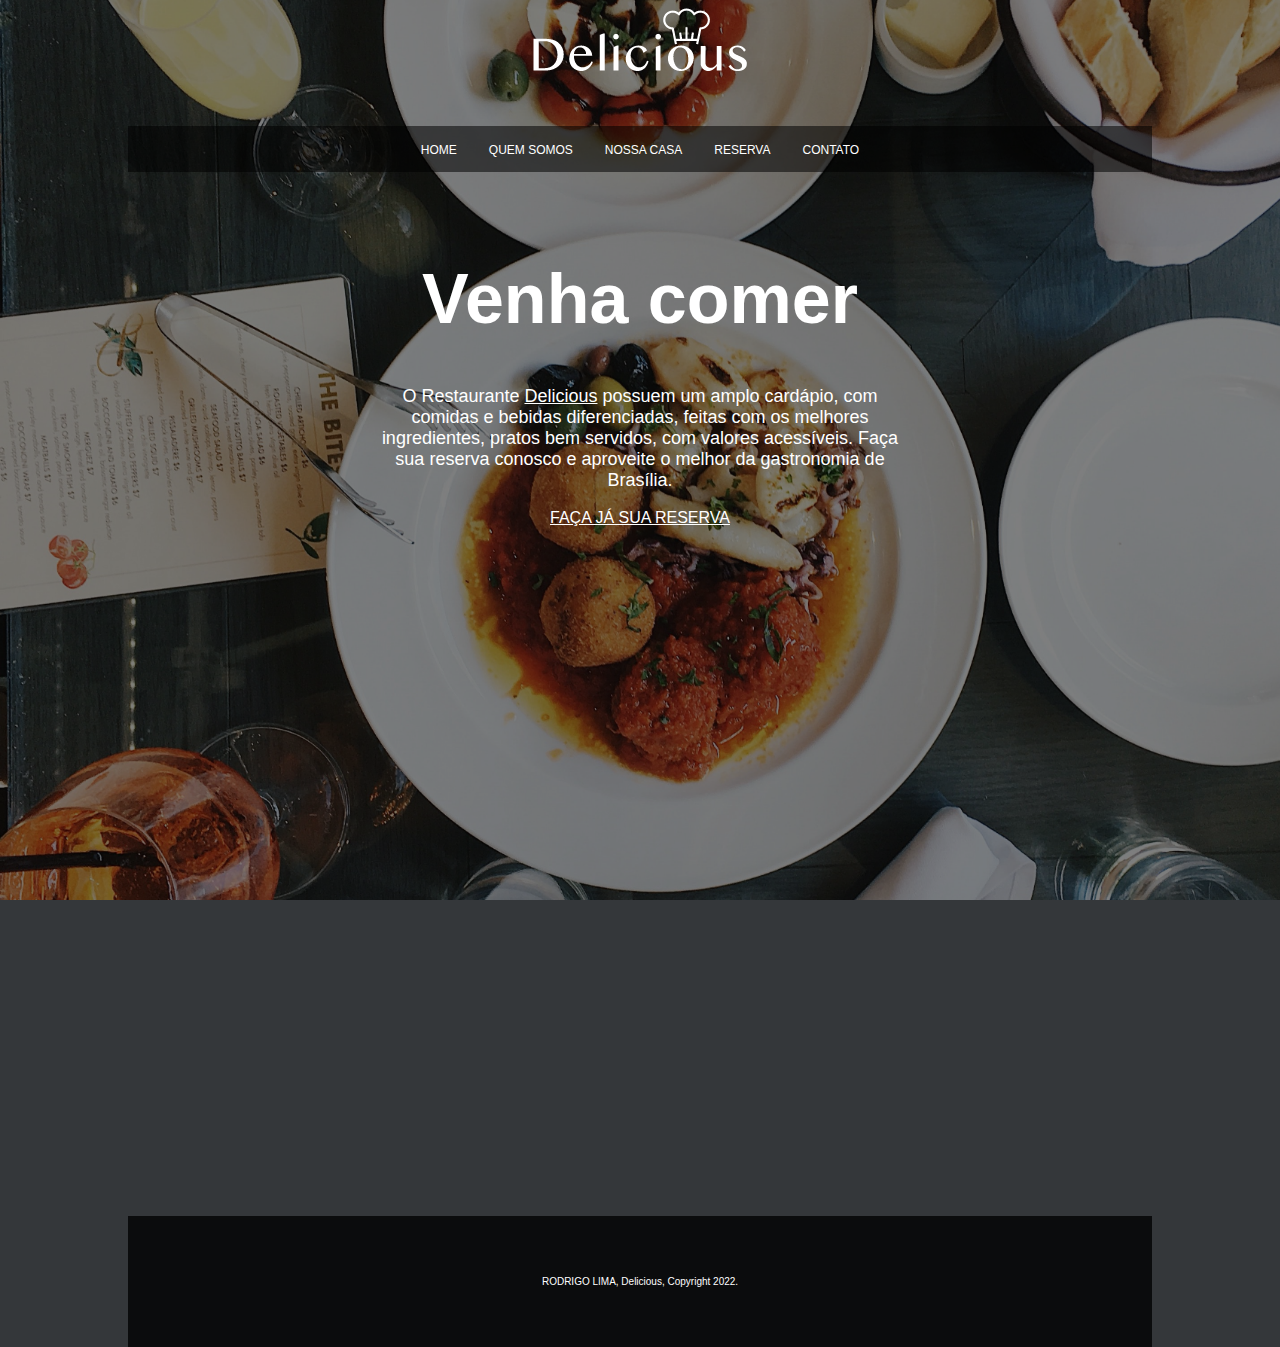
<file: Projeto1/index.html>
<!DOCTYPE html>
<html lang="pt-BR">
<head>
    <meta charset="UTF-8">
    <meta http-equiv="X-UA-Compatible" content="IE=edge">
    <meta name="viewport" content="width=device-width, initial-scale=1.0">
    <title>Projeto 1 - Delicious restaurant</title>
    <link rel="stylesheet" href="./css/style.css">
</head>
<body>
    <div class="container">
        <header>
            <img src="image/logo.png" alt="Logo restaurante delicious">
        </header>
        <nav>
            <a href="#">HOME</a>
            <a href="#">QUEM SOMOS</a>
            <a href="#">NOSSA CASA</a>
            <a href="#">RESERVA</a>
            <a href="#">CONTATO</a>
        </nav>
        <main>
            <h1>Venha comer</h1>
            <p>
                O Restaurante <a href="http://carpediem.com.br/" target="_blank">Delicious</a> possuem um amplo cardápio, com comidas e bebidas diferenciadas, feitas com os melhores ingredientes, pratos bem servidos, com valores acessíveis. Faça sua reserva conosco e aproveite o melhor da gastronomia de Brasília.
            </p>
            <a href="mailto:teste@gmail.com?Subject=Reserva">FAÇA JÁ SUA RESERVA</a>
        </main>
        <section class="map">
            <iframe src="https://www.google.com/maps/embed?pb=!1m18!1m12!1m3!1d245719.1912064915!2d-48.10080884668182!3d-15.784835821314735!2m3!1f0!2f0!3f0!3m2!1i1024!2i768!4f13.1!3m3!1m2!1s0x935a238d965367b7%3A0xdf41a52cb4855fb2!2sCarpe%20Diem%20CCBB!5e0!3m2!1spt-BR!2sbr!4v1668060662511!5m2!1spt-BR!2sbr" width="1024" height="500" style="border:0;" allowfullscreen="" loading="lazy" referrerpolicy="no-referrer-when-downgrade"></iframe>
        </section>
        <footer>
            <p>
                RODRIGO LIMA, Delicious, Copyright 2022.
            </p>
        </footer>
    </div>
</body>
</html>
</file>
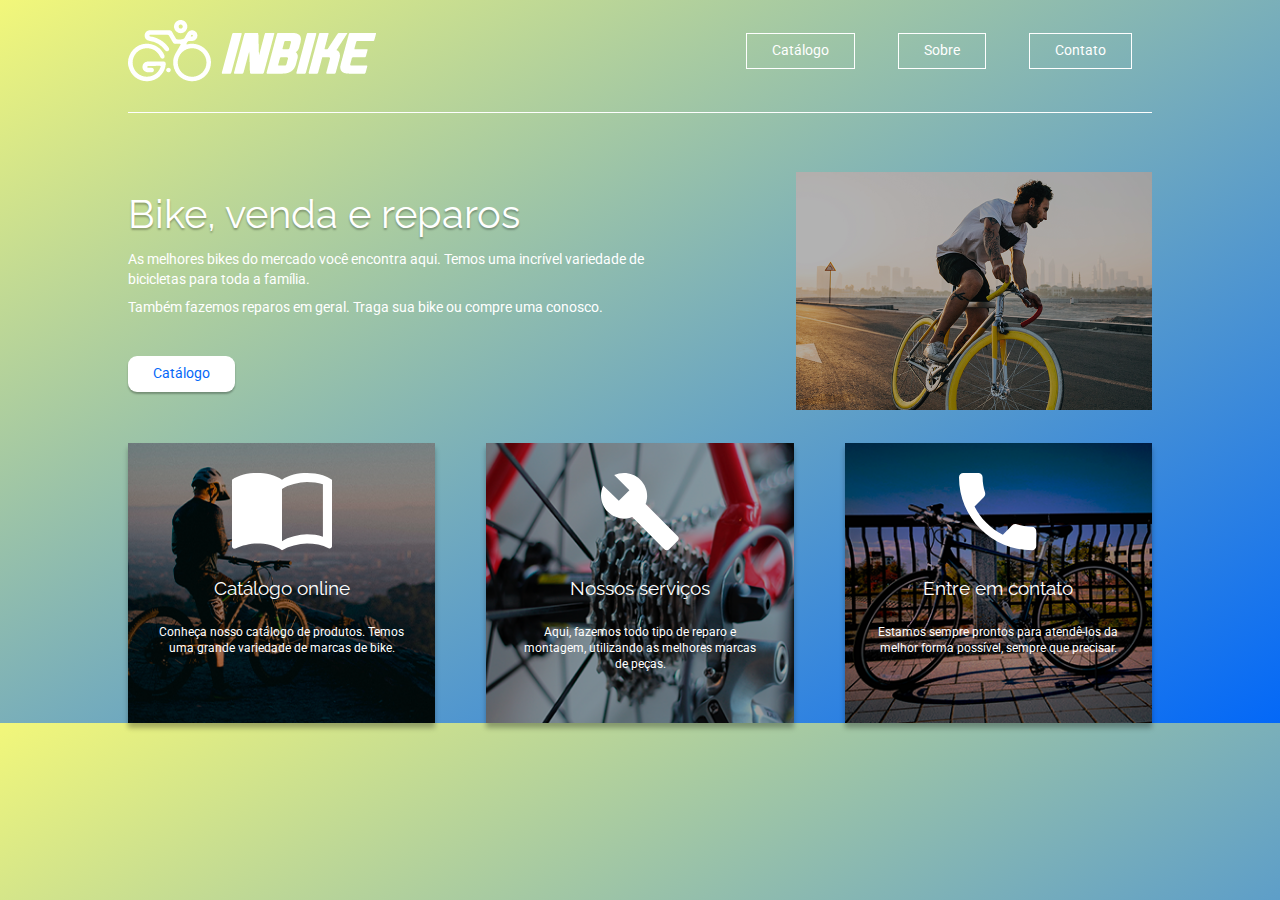
<file: Projeto2/index.html>
<!DOCTYPE html>
<html lang="pt-BR">
<head>
    <meta charset="UTF-8">
    <meta http-equiv="X-UA-Compatible" content="IE=edge">
    <meta name="viewport" content="width=device-width, initial-scale=1.0">
    <title>Projeto 2 - INBIKE</title>
    <link rel="preconnect" href="https://fonts.googleapis.com">
    <link rel="preconnect" href="https://fonts.gstatic.com" crossorigin>
    <link href="https://fonts.googleapis.com/css2?family=Raleway:wght@800&family=Roboto:wght@300&display=swap" rel="stylesheet">
    <link rel="stylesheet" href="./css/css-reset.css">
    <link rel="stylesheet" href="./css/style.css"> 
</head>
<body>
    <div class="container">
        <header>
            <img src="./imagem/LOGO-BIKE.png" alt="Logo da loja Inbike">
            <nav>
                <a href="#" class="navbutton">Catálogo</a>
                <a href="#" class="navbutton">Sobre</a>
                <a href="#" class="navbutton">Contato</a>
            </nav>
        </header>
        <main>
            <div class="herobox1">
                <h1>Bike, venda e reparos</h1>
                <p>As melhores bikes do mercado você encontra aqui. Temos uma incrível variedade de bicicletas para toda a família.</p>
                <p>Também fazemos reparos em geral. Traga sua bike ou compre uma conosco.
                </p>
                <a href="./paginas/pagina1.html" class="mybutton">Catálogo</a>
            </div>
            <div class="herobox2">
                <img src="./imagem/img-01.png" alt="">
            </div>
        </main>
        <div class="cards">
            <div class="card1">
                <a href="#">
                    <img src="./imagem/Icone_livro.png" alt="Icone de produtos.">
                    <h2>Catálogo online</h2>
                    <p>
                        Conheça nosso catálogo de produtos. Temos uma grande variedade de marcas de bike.
                    </p>
                </a>
            </div>
            <div class="card2">
                <a href="#">
                    <img src="./imagem/Ic_chave.png" alt="Icone de serviços.">
                    <h2>Nossos serviços</h2>
                    <p>
                        Aqui, fazemos todo tipo de reparo e montagem, utilizando as melhores marcas de peças.
                    </p>
                </a>
            </div>
            <div class="card3">
                <a href="#">
                    <img src="./imagem/Ic_fone.png" alt="Icone de contato.">
                    <h2>Entre em contato</h2>
                    <p>Estamos sempre prontos para atendê-los da melhor forma possível, sempre que precisar.</p>
                </a>
            </div>
        </div>
    </div>
</body>
</html>
</file>
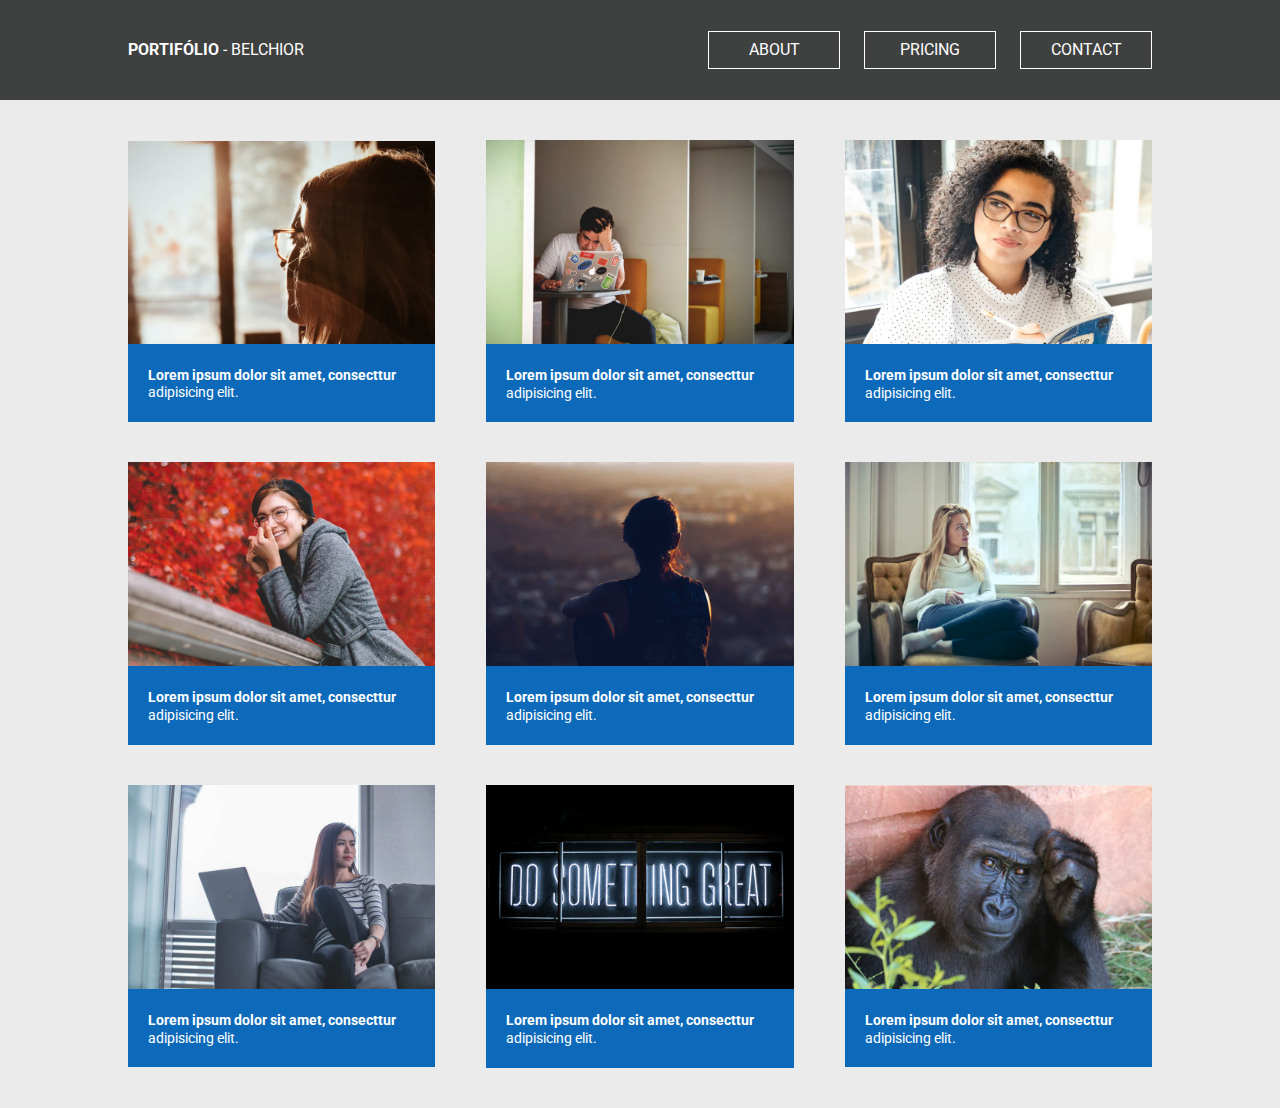
<file: Projeto3/index.html>
<!DOCTYPE html>
<html lang="pt-BR">
<head>
    <meta charset="UTF-8">
    <meta http-equiv="X-UA-Compatible" content="IE=edge">
    <meta name="viewport" content="width=device-width, initial-scale=1.0">
    <title>Projeto 3 - Responsive Desing</title>
    <link rel="stylesheet" href="./css/css-reset.css">
    <link rel="stylesheet" href="./css/style.css">
    <link href="https://fonts.googleapis.com/css2?family=Roboto:wght@300;700&display=swap" rel="stylesheet">
</head>
<body>
    <div class="header-container">
        <header>
            <div class="logo"><span>PORTIFÓLIO</span> - BELCHIOR</div>
            <nav>
                <a href="#" class="mybutton">ABOUT</a>
                <a href="#" class="mybutton">PRICING</a>
                <a href="#" class="mybutton">CONTACT</a>
            </nav>
        </header>
    </div>
    <div class="container">
        <div class="col">
            <img src="./image/01@2x.png" alt="">
            <p>Lorem ipsum dolor sit amet, consecttur adipisicing elit.</p>
        </div>
        <div class="col">
            <img src="./image/02@2x.png" alt="">
            <p>Lorem ipsum dolor sit amet, consecttur adipisicing elit.</p>
        </div>
        <div class="col hide-mobile">
            <img src="./image/03@2x.png" alt="">
            <p>Lorem ipsum dolor sit amet, consecttur adipisicing elit.</p>
        </div>
        <div class="col hide-mobile">
            <img src="./image/04@2x.png" alt="">
            <p>Lorem ipsum dolor sit amet, consecttur adipisicing elit.</p>
        </div>
        <div class="col hide-mobile">
            <img src="./image/05@2x.png" alt="">
            <p>Lorem ipsum dolor sit amet, consecttur adipisicing elit.</p>
        </div>
        <div class="col hide-mobile">
            <img src="./image/06@2x.png" alt="">
            <p>Lorem ipsum dolor sit amet, consecttur adipisicing elit.</p>
        </div>
        <div class="col hide-mobile">
            <img src="./image/07@2x.png" alt="">
            <p>Lorem ipsum dolor sit amet, consecttur adipisicing elit.</p>
        </div>
        <div class="col hide-mobile">
            <img src="./image/08@2x.png" alt="">
            <p>Lorem ipsum dolor sit amet, consecttur adipisicing elit.</p>
        </div>
        <div class="col hide-mobile">
            <img src="./image/09@2x.png" alt="">
            <p>Lorem ipsum dolor sit amet, consecttur adipisicing elit.</p>
        </div>
        <div class="col hide-desktop-only">
            <img src="./image/10@2x.png" alt="">
            <p>Lorem ipsum dolor sit amet, consecttur adipisicing elit.</p>
        </div>
    </div>
</body>
</html>
</file>
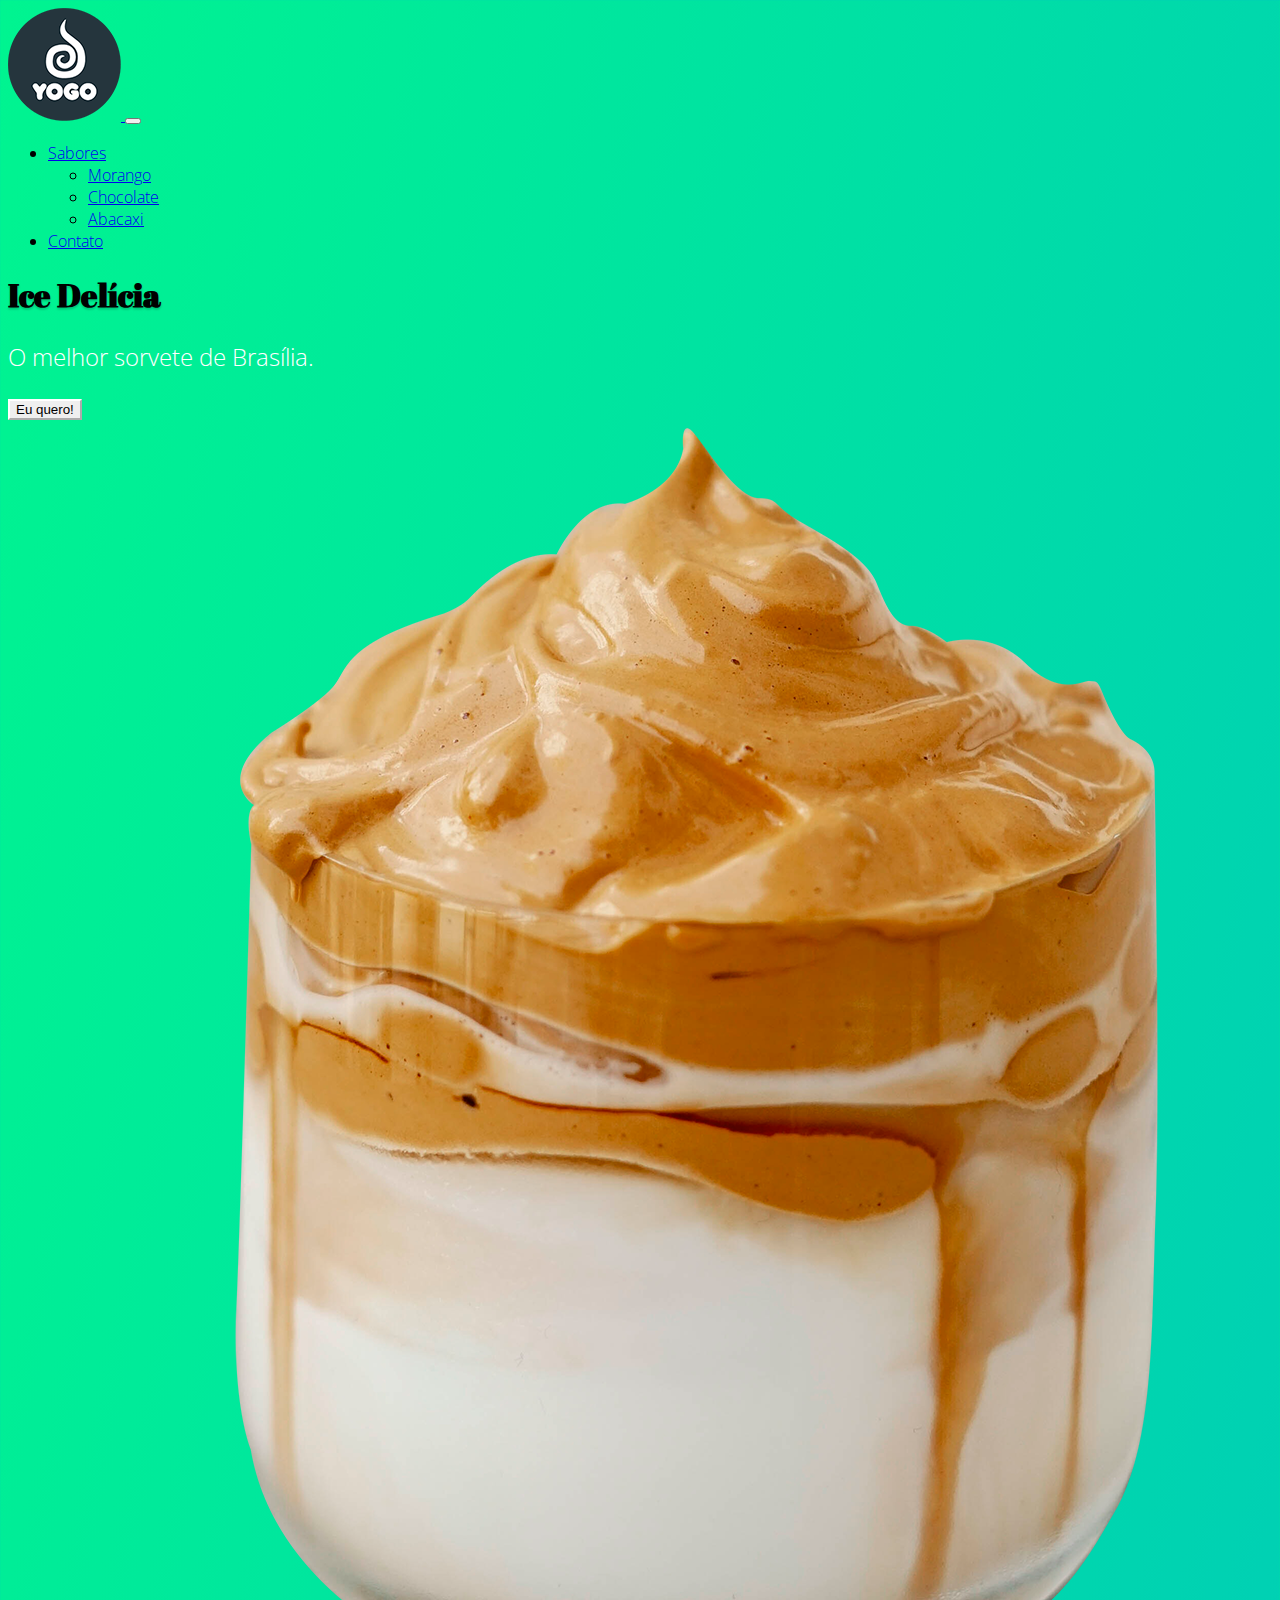
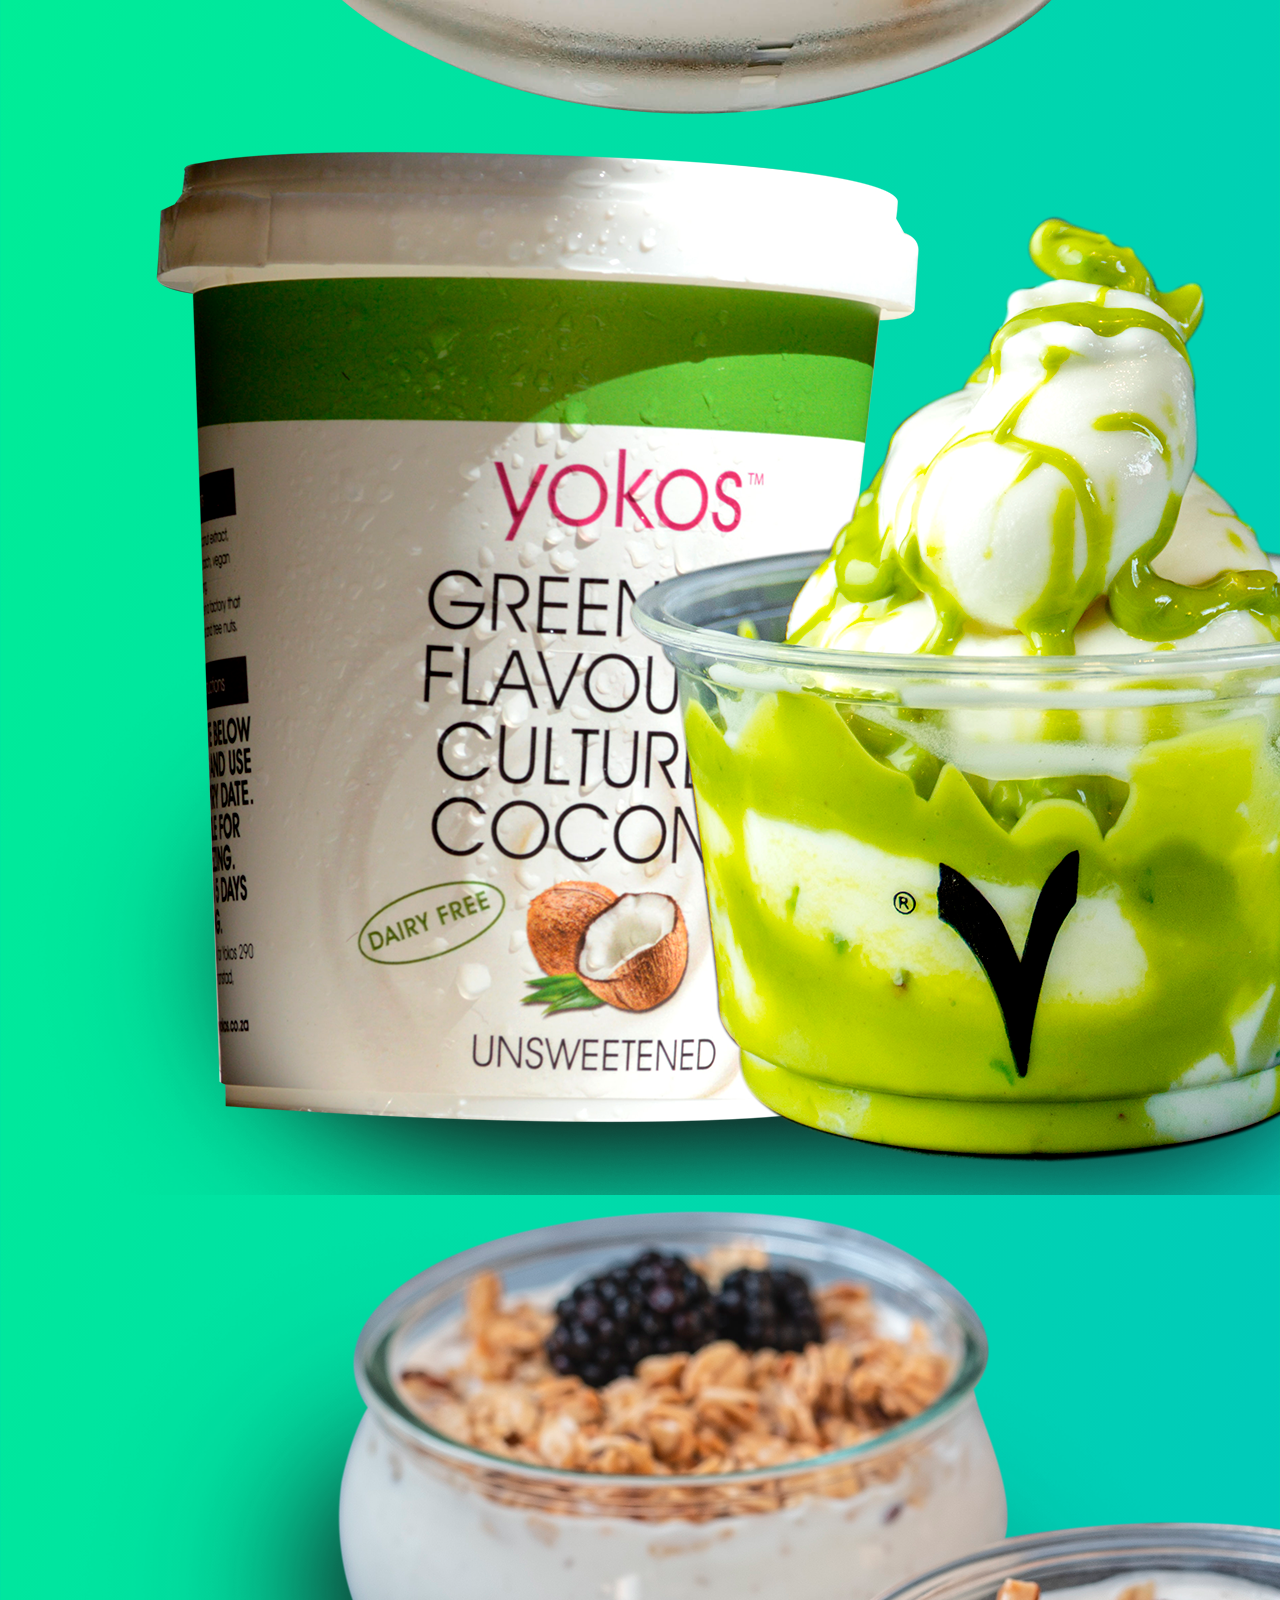
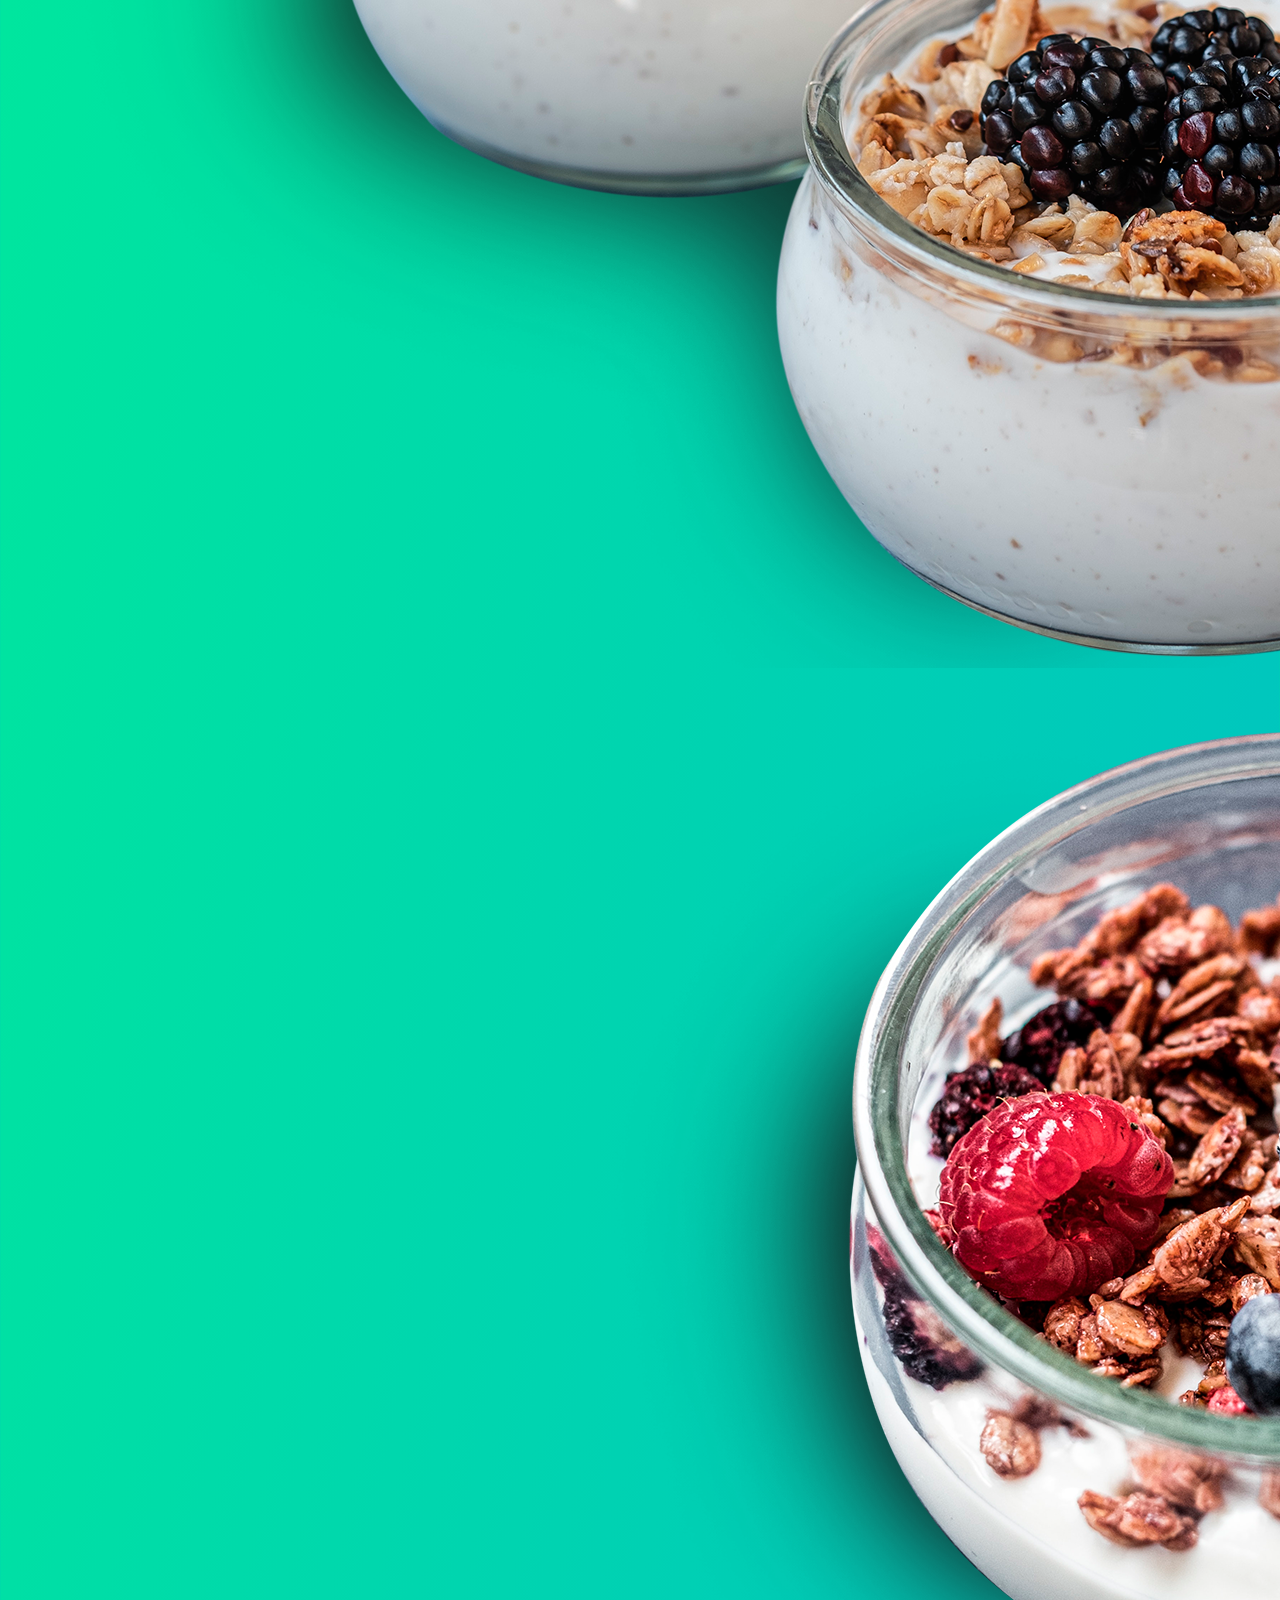
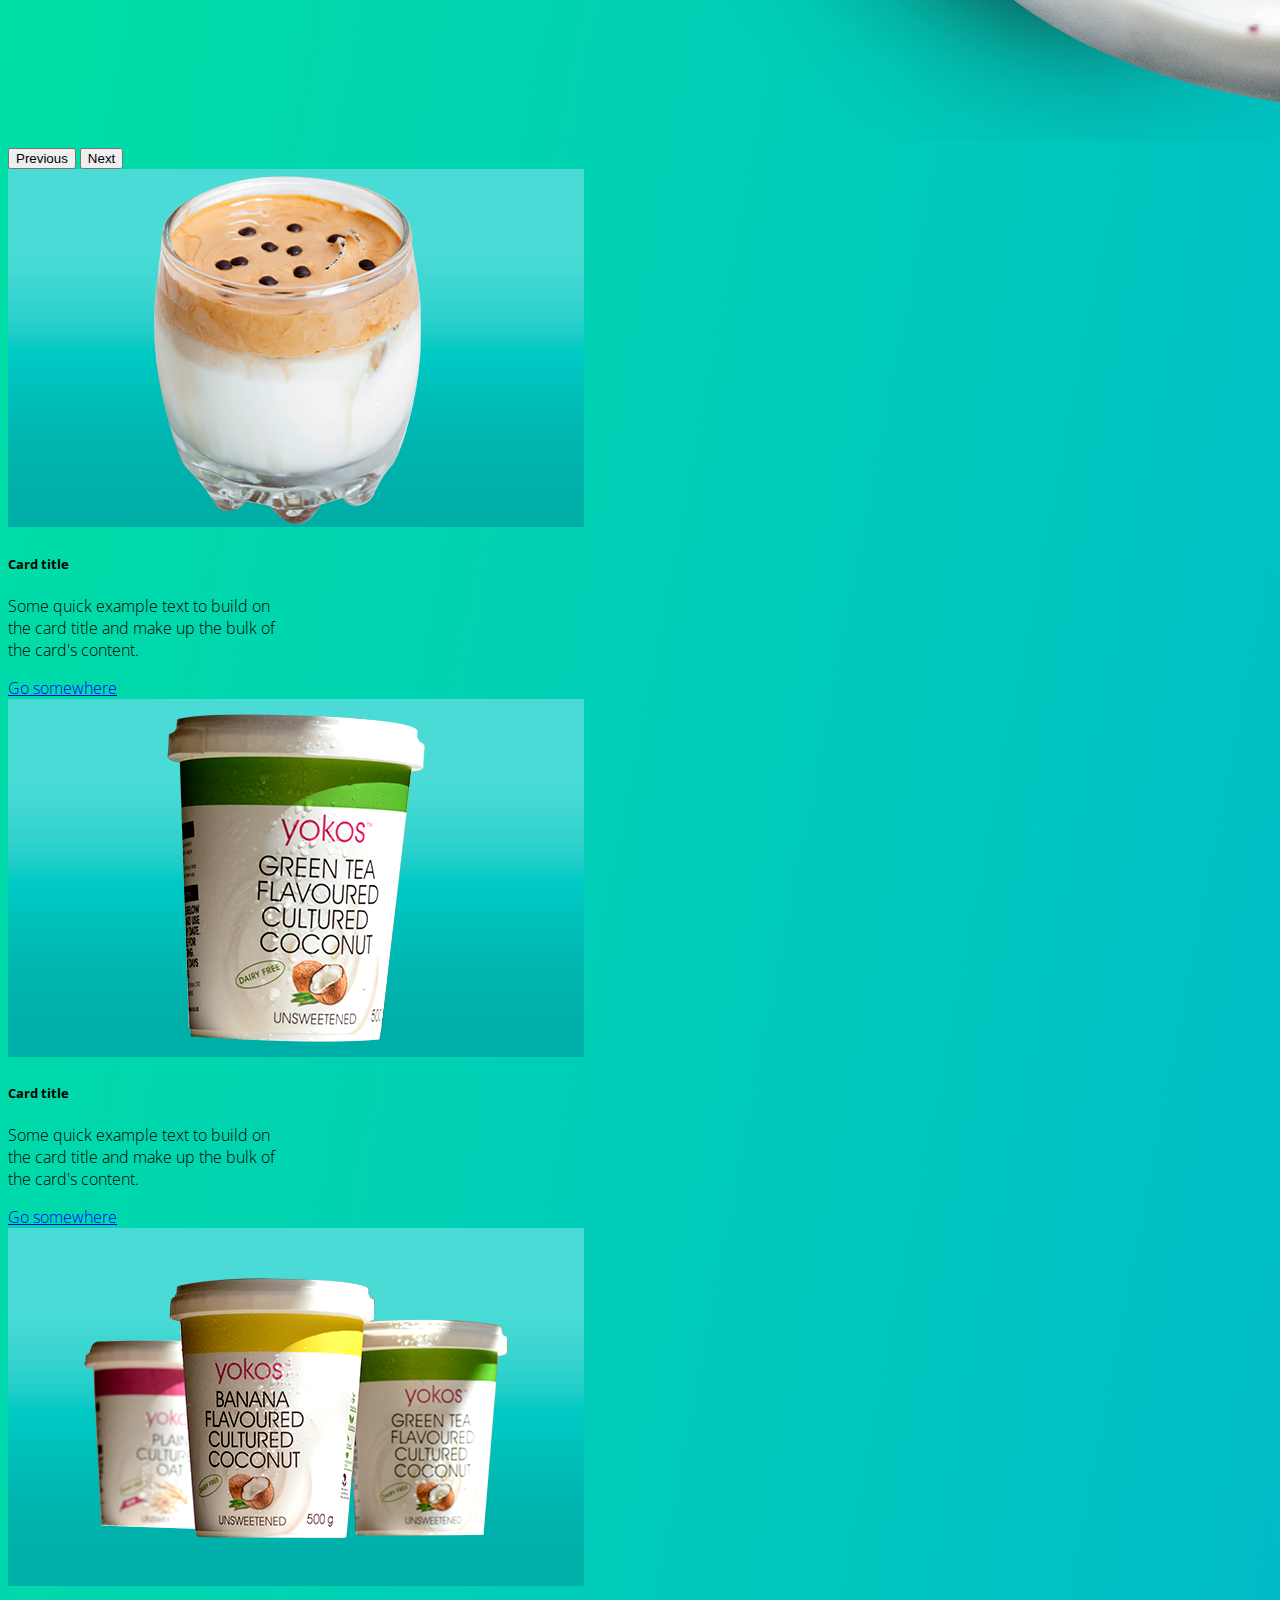
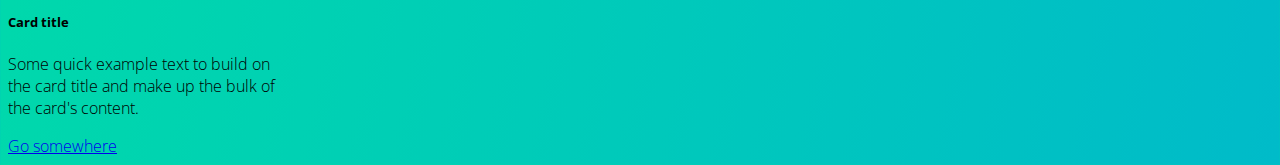
<file: Projeto4/index.html>
<!DOCTYPE html>
<html lang="pt-BR">
<head>
    <meta charset="UTF-8">
    <meta http-equiv="X-UA-Compatible" content="IE=edge">
    <meta name="viewport" content="width=device-width, initial-scale=1.0">
    <title>Projeto 4 - Bootstrap</title>
    <!-- CSS only -->
    <link rel="preconnect" href="https://fonts.googleapis.com">
    <link rel="preconnect" href="https://fonts.gstatic.com" crossorigin>
    <link href="https://fonts.googleapis.com/css2?family=Abril+Fatface&family=Open+Sans:wght@300;700&display=swap" rel="stylesheet"> 
    <link href="https://cdn.jsdelivr.net/npm/bootstrap@5.2.3/dist/css/bootstrap.min.css" rel="stylesheet" integrity="sha384-rbsA2VBKQhggwzxH7pPCaAqO46MgnOM80zW1RWuH61DGLwZJEdK2Kadq2F9CUG65" crossorigin="anonymous">
    <link rel="stylesheet" href="./css/style.css">
</head>
<body>

    <div class="container">
      <!-- Navegação -->
      <nav class="navbar navbar-expand-lg">
        <div class="container-fluid">
          <a class="navbar-brand" href="#">
            <img src="./image/iogo.png" alt="logo sorveteria">
          </a>
          <button class="navbar-toggler" type="button" data-bs-toggle="collapse" data-bs-target="#navbarNavDropdown" aria-controls="navbarNavDropdown" aria-expanded="false" aria-label="Toggle navigation">
            <span class="navbar-toggler-icon"></span>
          </button>
          <div class="collapse navbar-collapse" id="navbarNavDropdown">
            <ul class="navbar-nav ms-auto">
              <li class="nav-item dropdown">
                <a class="nav-link dropdown-toggle btn btn-outline-light text-white me-4" href="#" role="button" data-bs-toggle="dropdown" aria-expanded="false">
                  Sabores
                </a>
                <ul class="dropdown-menu">
                  <li><a class="dropdown-item" href="#">Morango</a></li>
                  <li><a class="dropdown-item" href="#">Chocolate</a></li>
                  <li><a class="dropdown-item" href="#">Abacaxi</a></li>
                </ul>
              </li>
              <li class="nav-item">
                <a class="nav-link btn btn-outline-light text-white" href="#">Contato</a>
              </li>
            </ul>
          </div>
        </div>
      </nav>
      <!-- Jumbotrom -->
      <div class="jumbotron container-fluid text-start p-5">
        <div class="row">
          <div class="col-12 col-md-7 text-md-start text-center">
            <h1 class="display-4 fw-bold text-white text-shadow">Ice Delícia</h1>
            <p class="col-md-8 fs-4 w-100 lead">O melhor sorvete de Brasília.</p>
            <button class="btn btn-outline-light btn-lg px-4 py-2 mb-5" type="button">Eu quero!</button>
          </div>
          <div class="col-12 col-md-5">        
            <img src="./image/hero1.png" alt="Sorvete" class="img-fluid">
          </div>
        </div>
      </div>        
      <!-- Carrossel -->
      <div class="d-flex justify-content-center m-5">
        <div id="carouselExampleControls" class="carousel slide w-75" data-bs-ride="carousel">
          <div class="carousel-inner">
            <div class="carousel-item active">
              <img src="./image/yogurt-1.png" class="d-block w-100" alt="...">
            </div>
            <div class="carousel-item">
              <img src="./image/yogurt-2.png" class="d-block w-100" alt="...">
            </div>
            <div class="carousel-item">
              <img src="./image/yogurt-3.png" class="d-block w-100" alt="...">
            </div>
          </div>
          <button class="carousel-control-prev" type="button" data-bs-target="#carouselExampleControls" data-bs-slide="prev">
            <span class="carousel-control-prev-icon bg-success" aria-hidden="true"></span>
            <span class="visually-hidden">Previous</span>
          </button>
          <button class="carousel-control-next" type="button" data-bs-target="#carouselExampleControls" data-bs-slide="next">
            <span class="carousel-control-next-icon bg-success" aria-hidden="true"></span>
            <span class="visually-hidden">Next</span>
          </button>
        </div>
      </div>
      <!-- Cards -->
      <div class="row d-flex justify-content-around">
          <div class="card col-lg-4 p-2" style="width: 18rem;">
            <img src="./image/product1.png" class="card-img-top" alt="...">
            <div class="card-body">
              <h5 class="card-title">Card title</h5>
              <p class="card-text">Some quick example text to build on the card title and make up the bulk of the card's content.</p>
              <a href="#" class="btn btn-primary">Go somewhere</a>
            </div>
          </div>
          <div class="card col-lg-4 p-2" style="width: 18rem;">
            <img src="./image/product2.png" class="card-img-top" alt="...">
            <div class="card-body">
              <h5 class="card-title">Card title</h5>
              <p class="card-text">Some quick example text to build on the card title and make up the bulk of the card's content.</p>
              <a href="#" class="btn btn-primary">Go somewhere</a>
            </div>
          </div>
          <div class="card col-lg-4 p-2" style="width: 18rem;">
            <img src="./image/product3.png" class="card-img-top" alt="...">
            <div class="card-body">
              <h5 class="card-title">Card title</h5>
              <p class="card-text">Some quick example text to build on the card title and make up the bulk of the card's content.</p>
              <a href="#" class="btn btn-primary">Go somewhere</a>
            </div>
          </div>
      </div>
    </div>
    <!-- JavaScript Bundle with Popper -->
    <script src="https://cdn.jsdelivr.net/npm/bootstrap@5.2.3/dist/js/bootstrap.bundle.min.js" integrity="sha384-kenU1KFdBIe4zVF0s0G1M5b4hcpxyD9F7jL+jjXkk+Q2h455rYXK/7HAuoJl+0I4" crossorigin="anonymous"></script>
</body>
</html>
</file>
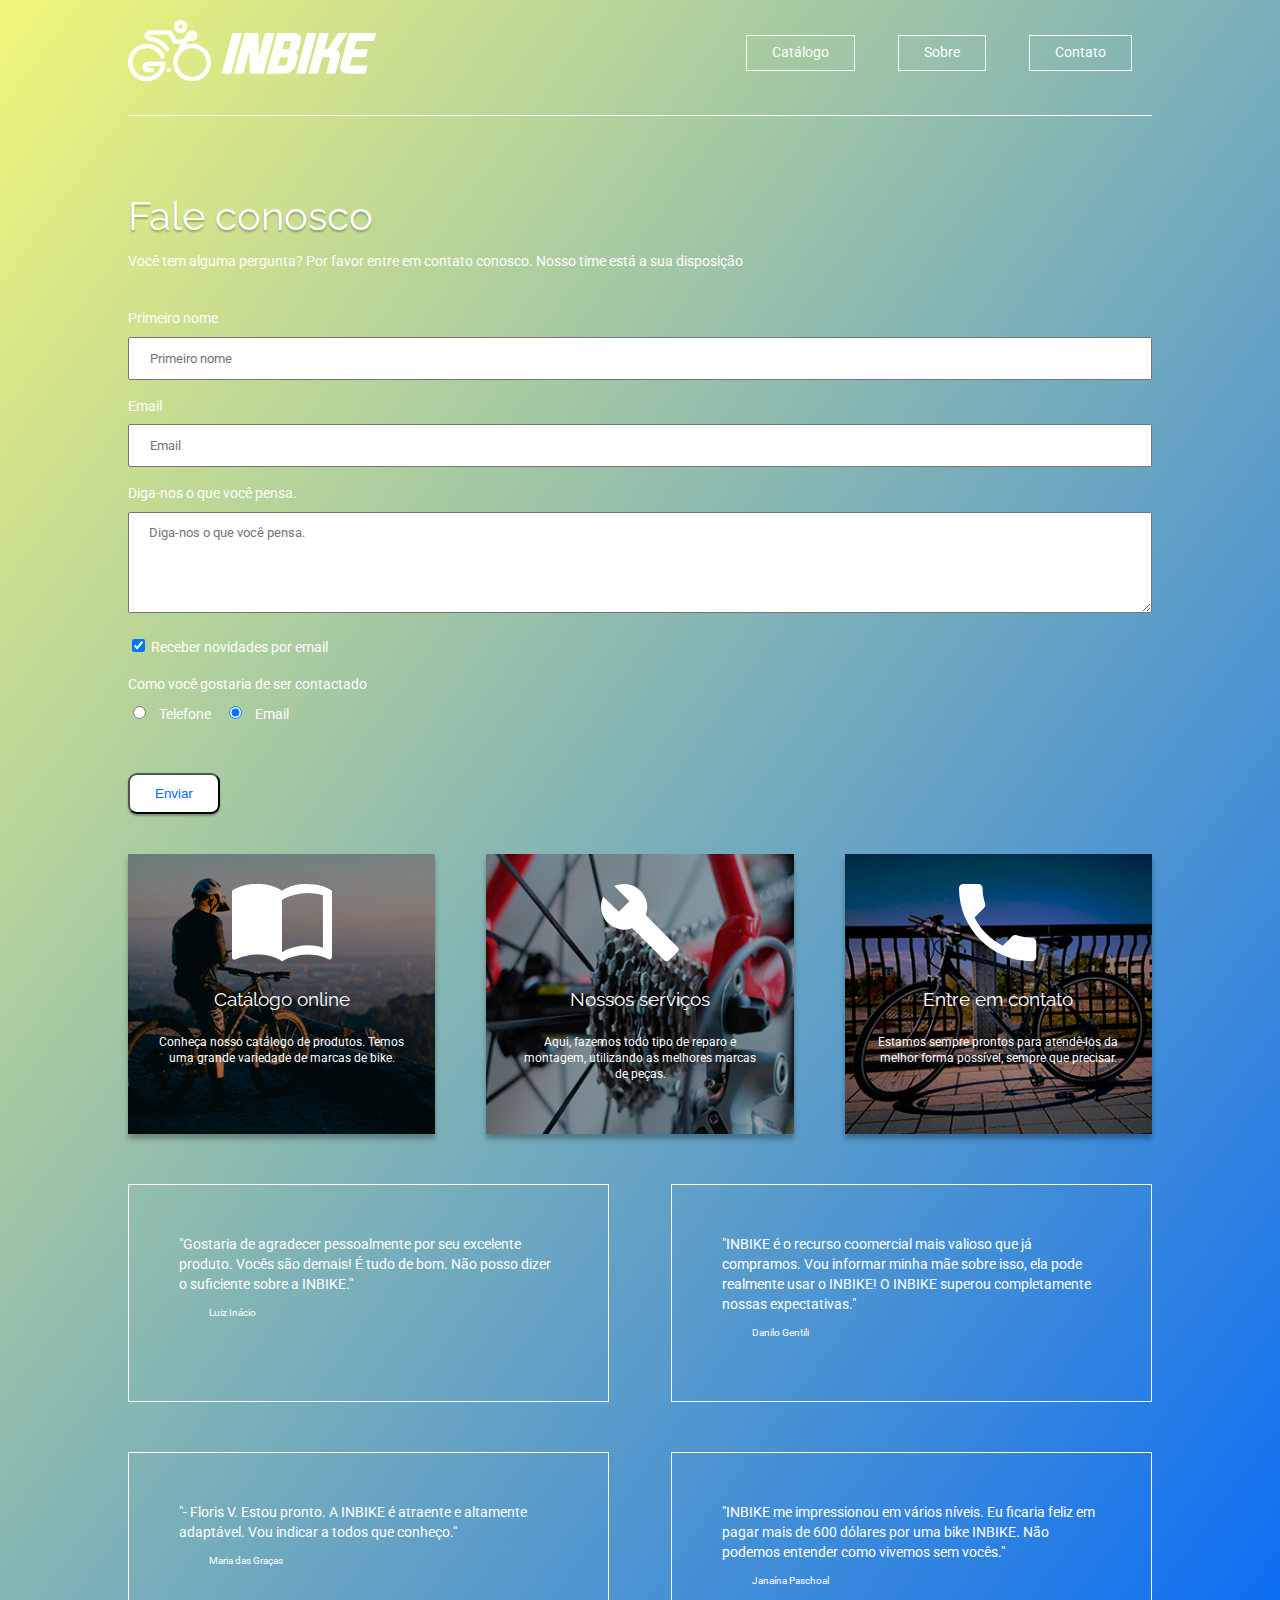
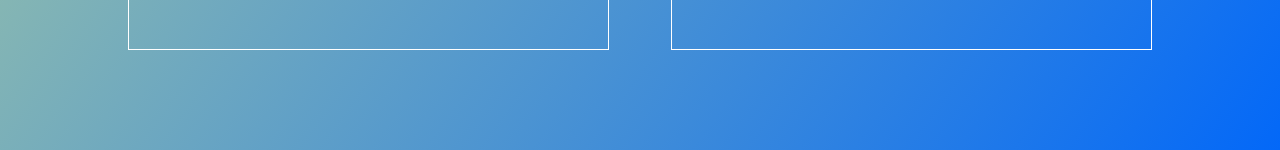
<file: Projeto2/paginas/contato.html>
<!DOCTYPE html>
<html lang="pt-BR">
<head>
    <meta charset="UTF-8">
    <meta http-equiv="X-UA-Compatible" content="IE=edge">
    <meta name="viewport" content="width=device-width, initial-scale=1.0">
    <title>Projeto 2 - INBIKE (Contato) </title>
    <meta name="description" content="As melhores bikes do mercado você encontra aqui. Temos uma incrível variedade de bicicletas para toda a família.">
    <link rel="preconnect" href="https://fonts.googleapis.com">
    <link rel="preconnect" href="https://fonts.gstatic.com" crossorigin>
    <link href="https://fonts.googleapis.com/css2?family=Raleway:wght@800&family=Roboto:wght@300&display=swap" rel="stylesheet">
    <link rel="stylesheet" href="../css/css-reset.css">
    <link rel="stylesheet" href="../css/style.css"> 
</head>
<body>
    <div class="container">
        <header>
            <a href="../index.html"><img src="../imagem/LOGO-BIKE.png" alt="Logo da loja Inbike"></a>
            <nav>
                <div class="navbutton">
                    <a href="#">Catálogo</a>

                    <div class="dropdown">
                        <div class="navbutton">
                            <a href="#">Bikes novas</a>
                        </div>
                        <div class="navbutton">
                            <a href="#">Peças importadas</a>
                        </div>
                        <div class="navbutton">
                            <a href="#">Serviços diversos</a>
                        </div>
                    </div>
                </div>
                <div class="navbutton">
                    <a href="#">Sobre</a>
                </div>
                <div class="navbutton">
                    <a href="./contato.html">Contato</a>
                </div>
            </nav>
        </header>

        <div class="main2">
            <h1>Fale conosco</h1>
            <p>Você tem alguma pergunta? Por favor entre em contato conosco. Nosso time está a sua disposição</p>
            <form action="" method="post">

                <div class="inputWrapper">
                    <label for="name" class="newline">Primeiro nome</label>
                    <input type="text" name="name" id="name" placeholder="Primeiro nome">
                </div>

                <div class="inputWrapper">
                    <label for="email" class="newline">Email</label>
                    <input type="email" name="email" id="email" placeholder="Email">
                </div>

                <div class="inputWrapper">
                    <label for="mensagem" class="newline">Diga-nos o que você pensa.</label>
                    <textarea name="mensagem" id="mensagem" cols="100" rows="5" placeholder="Diga-nos o que você pensa."></textarea>
                </div>

                <div class="inputWrapper">
                    <input type="checkbox" name="email-sub" id="email-sub" value="yes-sign-me-up" checked>
                    <label for="email-sub">Receber novidades por email</label>
                </div>

                <div class="inputWrapper">
                    <p>Como você gostaria de ser contactado</p>

                    <input type="radio" name="contact-pref" id="phone" value="phone">
                    <label for="phone" class="margin-right">Telefone</label>

                    <input type="radio" name="contact-pref" id="email2" value="email" checked>
                    <label for="phone" class="margin-right">Email</label>
                </div>

                <input type="submit" class="mybutton" value="Enviar">
            </form>
        </div>

        <div class="cards">
            <div class="card1">
                <a href="#">
                    <img src="../imagem/Icone_livro.png" alt="Icone de produtos.">
                    <h2>Catálogo online</h2>
                    <p>
                        Conheça nosso catálogo de produtos. Temos uma grande variedade de marcas de bike.
                    </p>
                </a>
            </div>
            <div class="card2">
                <a href="#">
                    <img src="../imagem/Ic_chave.png" alt="Icone de serviços.">
                    <h2>Nossos serviços</h2>
                    <p>
                        Aqui, fazemos todo tipo de reparo e montagem, utilizando as melhores marcas de peças.
                    </p>
                </a>
            </div>
            <div class="card3">
                <a href="#">
                    <img src="../imagem/Ic_fone.png" alt="Icone de contato.">
                    <h2>Entre em contato</h2>
                    <p>Estamos sempre prontos para atendê-los da melhor forma possível, sempre que precisar.</p>
                </a>
            </div>
        </div>

        <div class="testemunhos">
            <div class="tbox">
                <p>"Gostaria de agradecer pessoalmente por seu excelente produto. Vocês são demais! É tudo de bom. Não posso dizer o suficiente sobre a INBIKE."</p>
                <p>Luiz Inácio</p>
            </div>
            <div class="tbox">
                <p>"INBIKE é o recurso coomercial mais valioso que já compramos. Vou informar minha mãe sobre isso, ela pode realmente usar o INBIKE! O INBIKE superou completamente nossas expectativas."</p>
                <p>Danilo Gentili</p>
            </div>
            <div class="tbox">
                <p>"- Floris V. Estou pronto. A INBIKE é atraente e altamente adaptável. Vou indicar a todos que conheço."</p>
                <p>Maria das Graças</p>
            </div>
            <div class="tbox">
                <p>"INBIKE me impressionou em vários níveis. Eu ficaria feliz em pagar mais de 600 dólares por uma bike INBIKE. Não podemos entender como vivemos sem vocês."</p>
                <p>Janaína Paschoal</p>
            </div> 
        </div>    
    </div>
</body>
</html>
</file>
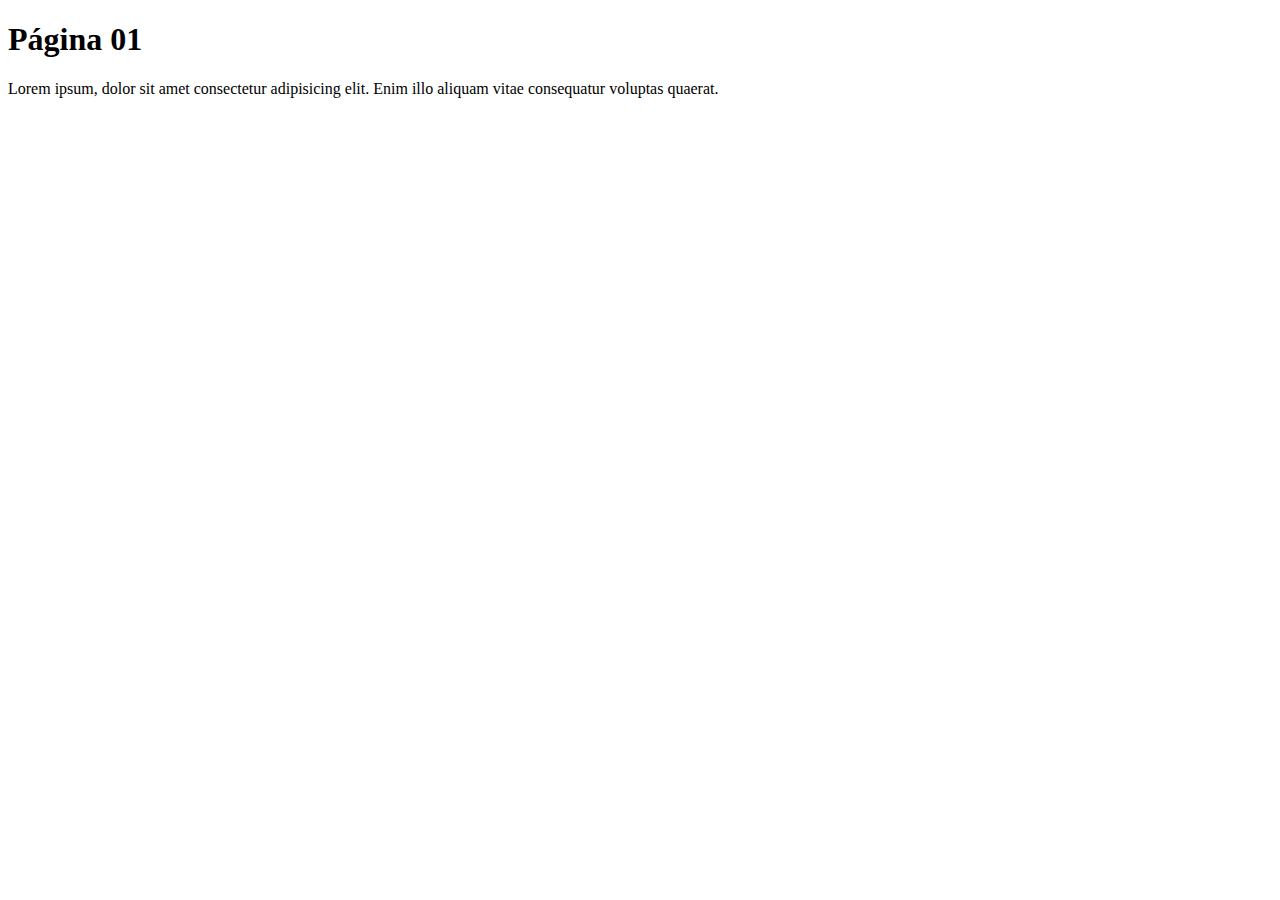
<file: Projeto2/paginas/pagina1.html>
<!DOCTYPE html>
<html lang="en">
<head>
    <meta charset="UTF-8">
    <meta http-equiv="X-UA-Compatible" content="IE=edge">
    <meta name="viewport" content="width=device-width, initial-scale=1.0">
    <title>Projeto 2 - Página 1</title>
</head>
<body>
    <h1>Página 01</h1>
    <p>Lorem ipsum, dolor sit amet consectetur adipisicing elit. Enim illo aliquam vitae consequatur voluptas quaerat.</p>
</body>
</html>
</file>
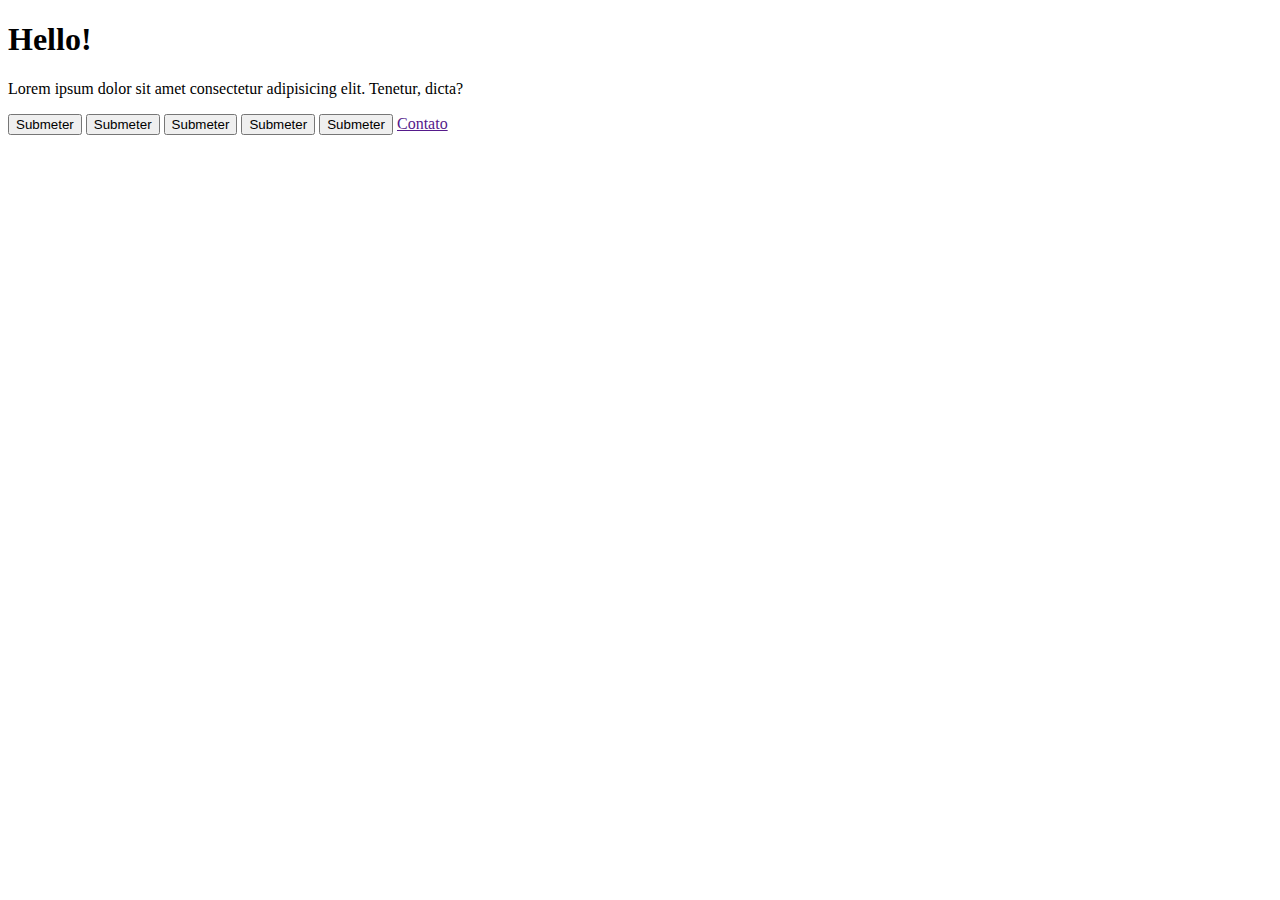
<file: Projeto4/pages/estilos-bootstrap.html>
<!DOCTYPE html>
<html lang="pt-BR">
<head>
    <meta charset="UTF-8">
    <meta http-equiv="X-UA-Compatible" content="IE=edge">
    <meta name="viewport" content="width=device-width, initial-scale=1.0">
    <title>Projeto 4 - Bootstrap</title>
    <!-- CSS only -->
    <link href="https://cdn.jsdelivr.net/npm/bootstrap@5.2.3/dist/css/bootstrap.min.css" rel="stylesheet" integrity="sha384-rbsA2VBKQhggwzxH7pPCaAqO46MgnOM80zW1RWuH61DGLwZJEdK2Kadq2F9CUG65" crossorigin="anonymous">
</head>
<body>

    <div class="container">
        <h1>Hello!</h1>
        <p class="text-uppercase fw-bold">Lorem ipsum dolor sit amet consectetur adipisicing elit. Tenetur, dicta?</p>
        <button class="btn btn-warning">Submeter</button>
        <button class="btn btn-primary">Submeter</button>
        <button class="btn btn-danger">Submeter</button>
        <button class="btn btn-success">Submeter</button>
        <button class="btn btn-dark">Submeter</button>
        <a class="d-block" href="">Contato</a>
    </div>

    <!-- JavaScript Bundle with Popper -->
    <script src="https://cdn.jsdelivr.net/npm/bootstrap@5.2.3/dist/js/bootstrap.bundle.min.js" integrity="sha384-kenU1KFdBIe4zVF0s0G1M5b4hcpxyD9F7jL+jjXkk+Q2h455rYXK/7HAuoJl+0I4" crossorigin="anonymous"></script>
</body>
</html>
</file>
<file: Projeto1/css/style.css>
html{
    height: 100vh;
}
body{
    background-color: #34373a;
    background-image: url(../image/restaurante.png);
    background-size:cover;
    background-repeat: no-repeat;
    /*background-position:center;*/
    background-attachment: fixed;
    height: 100%;
}
.container{
    margin: 0 auto;
    width: 1024px;
}
header{
    height: 118px;
    text-align: center;
}
nav{
    background-color: rgba(0, 0, 0, 0.536);
    text-align: center;
    padding: 14px 0px;
}
nav a{
    text-decoration: none;
    font-size: 12px;
    padding: 0px 14px;
}
main{
    height: 400px;
    text-align: center;
    padding: 40px 240px 0px 240px;
}
footer{
    background-color: rgba(0, 0, 0, 0.774);
    padding: 50px 0px;
    text-align: center;
}
h1, p, a{
    color: white;
    font-family: Arial, Helvetica, sans-serif;
}
h1{
    font-size: 70px;
}
p{
    font-size: 18px;
}
footer p{
    font-size: 10px;
}
.map{
    padding-bottom: 100px;
}
</file>
<file: Projeto2/css/style.css>
body{
    background-image: linear-gradient(to bottom right, #f2f77a, #0368f8);
    font-family: 'Roboto', sans-serif;
    font-size: 0.9rem;
    color: white;
}
a{
    color: white;
    text-decoration: none;
}
.container{
    width: 1024px;
    min-height: 300px;
    margin: 0px auto;
}
header{
    display: flex;
    justify-content: space-between;
    align-items: center;
    padding-top: 20px;
    padding-bottom: 30px;
    border-bottom: 1px solid white;
    margin-bottom: 30px;
}
h1{
    font-size: 2.5rem;
    font-family: 'Raleway', sans-serif;
    margin-bottom: 1rem;
    text-shadow: 0px 2px 2px rgba(0, 0, 0, 0.288);
}
p{
    line-height: 1.25rem;
    margin-bottom: 0.5rem;
}
/*HEROBOX*/
main{
    min-height: 300px;
    display: flex;
    align-items: center;
}
.main2{
    min-height: 300px;
    padding-top: 50px;
}
.herobox1{
    width: 50%;
    flex: 2;
    padding-right: 100px;
}
.mybutton{
    background-color: white;
    color: #0368f8;
    padding: 11px 25px;
    margin-top: 30px;
    display: inline-block;
    border-radius: 9px;
    box-shadow: 0px 2px 2px rgba(0, 0, 0, 0.288);
    transition: background-color .5s linear;
}
.mybutton:hover{
    background-color: #036BF8;
    color: white;
    cursor: pointer;
}
.herobox2{
    width: 50%;
    flex: 1;
}
.navbutton{
    border: 1px solid white;
    padding: 10px 25px;
    margin: 0px 20px;
    display: inline-block;
    position: relative;
}
.dropdown{
    display: none;
    position: absolute;
    z-index: 1;
    padding-top: 15px;
    text-align: center;
}
.navbutton:hover .dropdown{
    display:block;
}
.dropdown .navbutton{
    width: 90px;
    background-color: #629ef2;
}

.tbox p:last-of-type{
    font-size: .6rem;
    padding-left: 30px;
}

/* CARDS */
.cards{
    display: flex;
    justify-content: space-between;
    text-align:center;
}
.card1, .card2, .card3{
    min-height: 250px;
    width: 30%;
    background-size: cover;
    background-position: bottom;
    padding-top: 30px;
    box-shadow: 0px 5px 5px rgba(0, 0, 0, 0.288);
}
.card1{
    background-image: url("../imagem/img-02.png");
}
.card2{
    background-image: url("../imagem/img-03.png");
}
.card3{
    background-image: url("../imagem/img-04.png");
}
h2{
    font-size: 1.2rem;
    font-family: 'Raleway', 'sans serif';
    margin: 25px;
}
.cards p{
    font-size: 0.75rem; 
    line-height: 1rem;
    margin: 10px 30px 20px 30px;
}
.testemunhos{
    display: flex;
    flex-wrap: wrap;
    justify-content: space-between;
    margin-bottom: 100px;
}
.tbox{
    width: 47%;
    padding: 50px;
    border: 1px solid white;
    box-sizing: border-box;
    margin-top: 50px;
}
.inputWrapper{
    margin-bottom: 20px;
}
input[type=text], input[type=email], textarea{
    padding: 12px 20px;
    width: 100%;
    font-family: 'Roboto', sans-serif;
    box-sizing: border-box;
}
.newline{
    display: block;
    margin-bottom: 10px;
}
.margin-right, input[type=radio]{
    margin-right: 10px;
}
form{
    margin: 40px 0px;
}
</file>
<file: Projeto3/css/style.css>
body{
    font-family: 'Roboto', sans-serif;
    color: white;
    background-color: #ebebeb;
}
a{
    text-decoration: none;
    color: white;
}
.header-container{
    background-color: rgb(57, 58, 58);
    min-height: 100px;
    position: fixed;
    width: 100%;
    opacity: .97;
}
.container{
    min-height: 500px;
    max-width: 1024px;
    margin: 0 auto;
    display: flex;
    flex-wrap: wrap;
    justify-content: space-between;
    align-items: center;
    padding-top: 140px;
}
header{
    max-width: 1024px;
    min-height: 100px;
    margin:0px auto;  
    display: flex;
    justify-content: space-between;
    align-items: center;
}
.mybutton{
    padding: 10px 25px;
    border: 1px solid;
    margin-left: 20px;
    display: inline-block;
    text-align: center;
    width: 80px;
}
span{
    font-weight: bold;
}
.col{
    width: 30%;
    margin-bottom: 40px;
    background-color: rgb(13, 106, 186);
}

.col p{
    color: white;
    font-size: .87rem;
    padding: 20px;
    line-height: 1.1rem;
}

.hide-desktop-only{
    display: none;
}
.col img{
    width: 100%;
    height: auto;
}
.col p::first-line{
    font-weight: 700;
}
/* Tablet view */
@media screen and (max-width:768px){
    .col{
        width: 45%;
    }    
    .hide-desktop-only{
        display: block;
    }
}

/* Smartphone view */
@media screen and (max-width:400px){
    .col{
        width: 100%;
    }   
    .hide-mobile{
        display: none;
    }
}
</file>
<file: Projeto4/css/style.css>
body{
    font-family: 'Open Sans', sans-serif;
    font-weight: 300;
    background-image: linear-gradient(to bottom right, #00f490, #00bbc9 )
}
h1{
    font-family: 'Abril Fatface', cursive;
}
.jumbotron{
    background-color: rgba(232, 232, 232, 0);
}
.text-shadow{
    text-shadow: 0px 2px 2px rgba(0, 0, 0, 0.171);
}
.lead{
    color: white;
    font-size: 1.5rem;
}
.btn-outline-light{
    border-color: white;
}
.btn-outline-light:is(:hover, :focus){
    background-color: rgba(255, 255, 255, .212);
}
</file>
